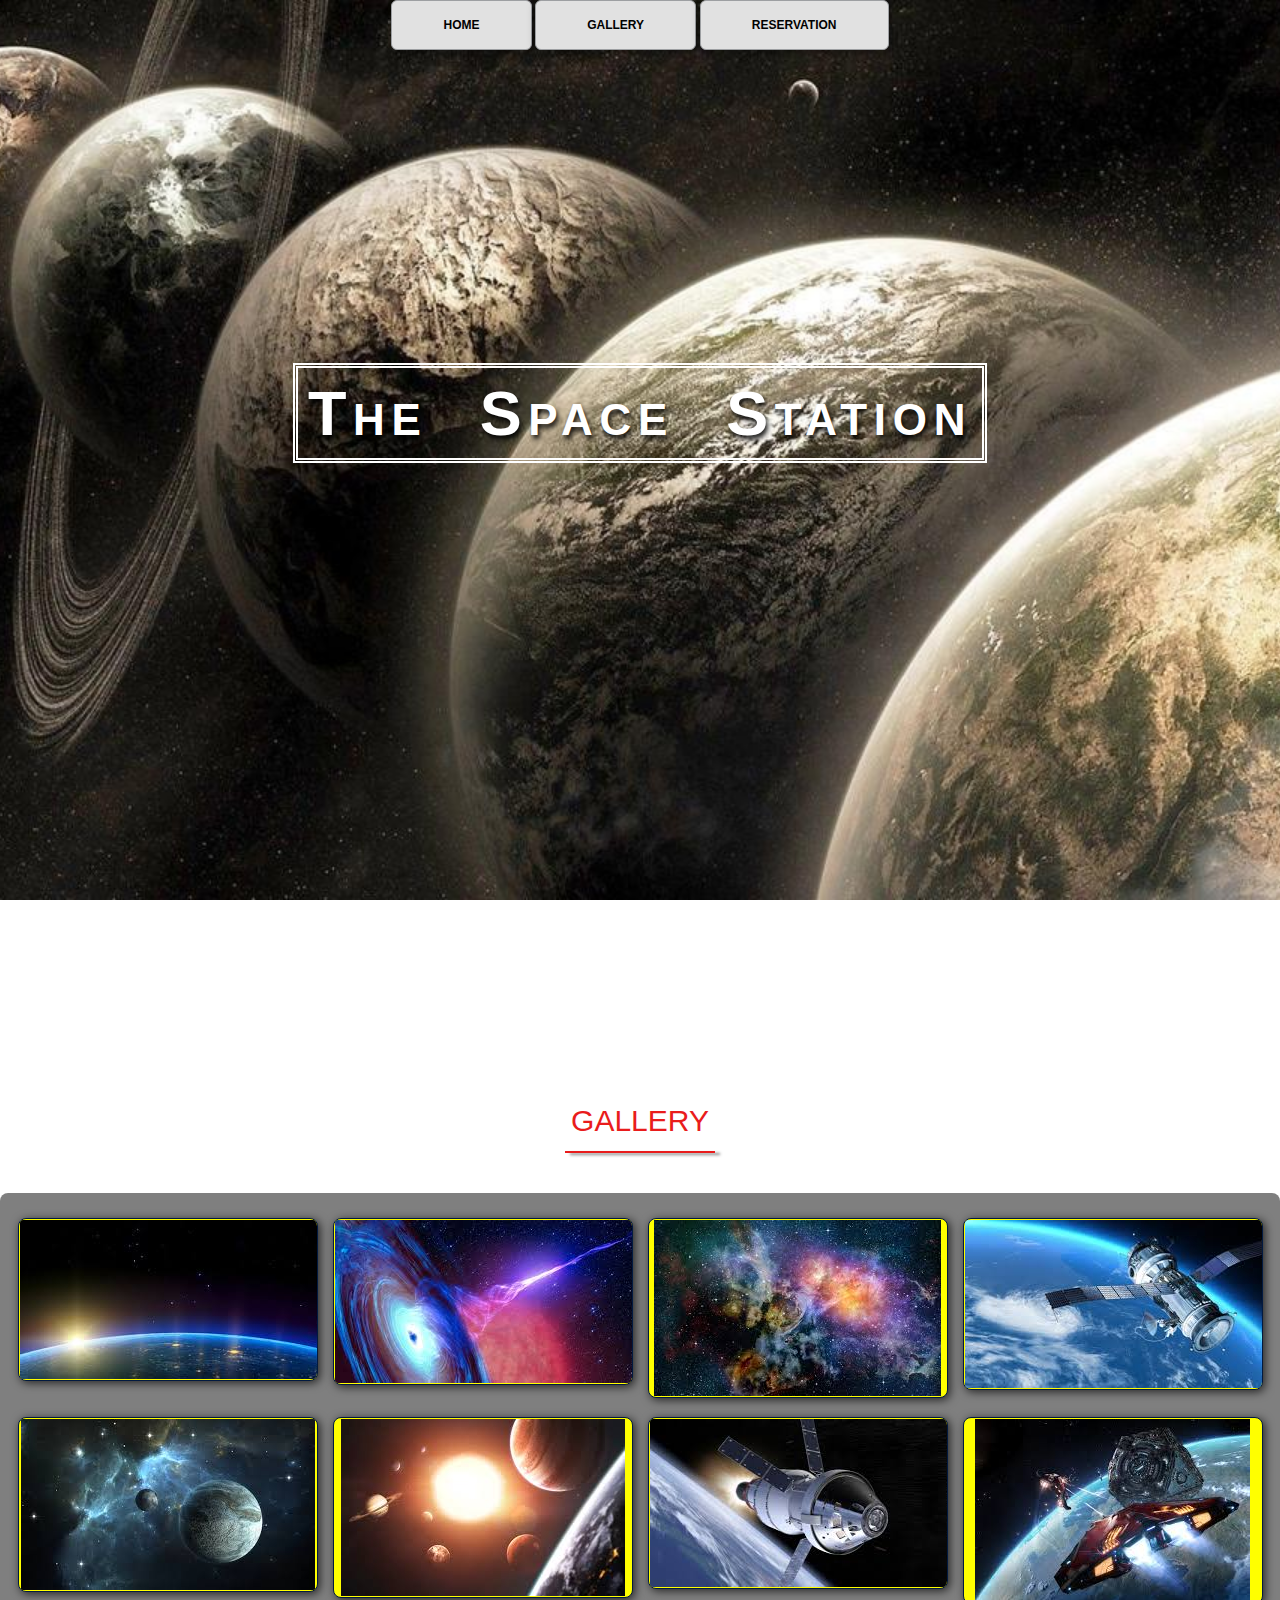
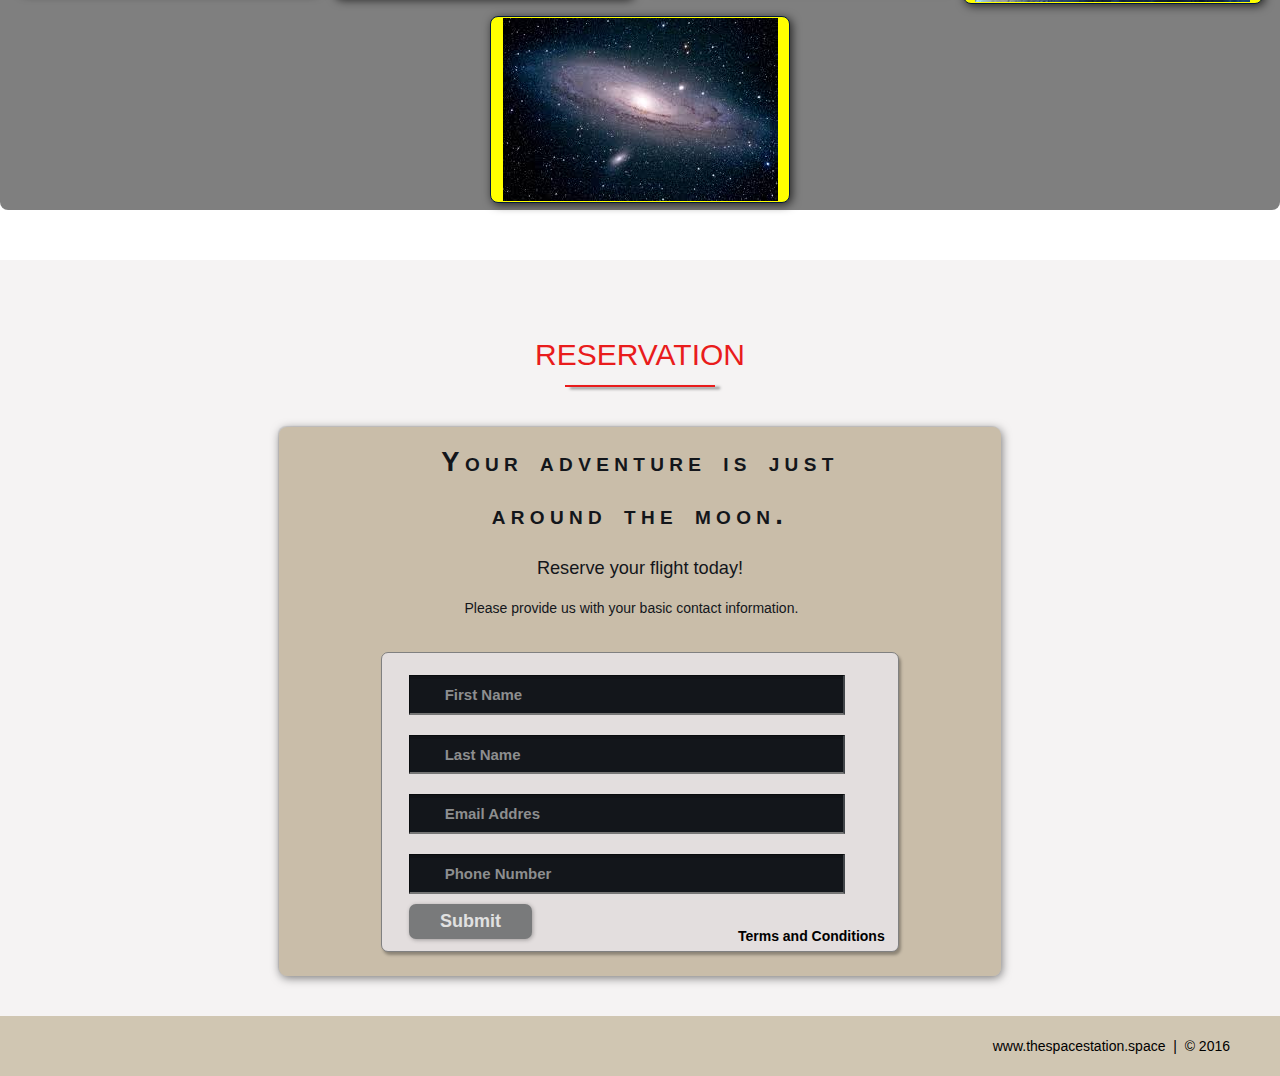
<file: index.html>
<!DOCTYPE html>
<html lang="eng">
	<Head>
		<title>The Space Station | Resort</title>
		<meta charset="utf-8">
		<link rel="stylesheet" href="./css/shared.css">
		<link rel="stylesheet" href="./css/animations.css">
	</head>
	<body>
	<!-- NAV -->
		<div class="wrap"
			<div class="menu-container">
				<ul class="menu">
					<a href="home" id="link"><li>HOME</li></a>
					<a href="gallery" id="link"><li>GALLERY</li></a>
					<a href="contact" id="link"><li>RESERVATION</li></a>
				</ul>
			</div>
		</div>
		<!-- END NAV -->
		
		<!-- HOME -->
		<div id="home">
			<div class="container">
				 <div class="text-center">
					<span class="head-main">The Space Station</span>
				 </div>
			</div>
		</div>
		<!-- END HOME -->
		
		<!-- GALLERY -->
		<section>
			<div id="gallery">
				<h1>Gallery</h1>
				<div class="flex-container">

					<!-- PHOTO CONTAINER 1 -->
					<div class="photo-container">
						<div class="photo">
							<img src="./images/Thumb/thumbnail_1.jpg" alt="">
							<div class="photo-overlay">
								<h3 class="white-head">Click to Enlarge</h3>
								<p>We have several space launches departing daily, book your flight today!</p>
							</div>
						</div>
					</div>
					<!-- END PHOTO CONTAINER 1 -->
					
					<!-- PHOTO CONTAINER 2 -->
					<div class="photo-container">
						<div class="photo">
							<img src="./images/Thumb/thumbnail_2.jpg" alt="">
							<div class="photo-overlay">
								<h3 class="white-head">Click to Enlarge</h3>
								<p>We have several space launches departing daily, book your flight today!</p>
							</div>
						</div>
					</div>
					<!-- END PHOTO CONTAINER 2 -->
					
					<!-- PHOTO CONTAINER 3 -->
					<div class="photo-container">
						<div class="photo">
							<img src="./images/Thumb/thumbnail_3.jpg" alt="">
							<div class="photo-overlay">
								<h3 class="white-head">Click to Enlarge</h3>
								<p>We have several space launches departing daily, book your flight today!</p>
							</div>
						</div>
					</div>
					<!-- END PHOTO CONTAINER 3 -->
					
					<!-- PHOTO CONTAINER 4 -->
					<div class="photo-container">
						<div class="photo">
							<img src="./images/Thumb/thumbnail_4.jpg" alt="">
							<div class="photo-overlay">
								<h3 class="white-head">Click to Enlarge</h3>
								<p>We have several space launches departing daily, book your flight today!</p>
							</div>
						</div>
					</div>
					<!-- END PHOTO CONTAINER 4 -->
					
					<!-- PHOTO CONTAINER 5 -->
					<div class="photo-container">
						<div class="photo">
							<img src="./images/Thumb/thumbnail_5.jpg" alt="">
							<div class="photo-overlay">
								<h3 class="white-head">Click to Enlarge</h3>
								<p>We have several space launches departing daily, book your flight today!</p>
							</div>
						</div>
					</div>
					<!-- END PHOTO CONTAINER 5 -->
					
					<!-- PHOTO CONTAINER 6 -->
					<div class="photo-container">
						<div class="photo">
							<img src="./images/Thumb/thumbnail_6.jpg" alt="">
							<div class="photo-overlay">
								<h3 class="white-head">Click to Enlarge</h3>
								<p>We have several space launches departing daily, book your flight today!</p>
							</div>
						</div>
					</div>
					<!-- END PHOTO CONTAINER 6 -->
					
					<!-- PHOTO CONTAINER 7 -->
					<div class="photo-container">
						<div class="photo">
							<img src="./images/Thumb/thumbnail_7.jpg" alt="">
							<div class="photo-overlay">
								<h3 class="white-head">Click to Enlarge</h3>
								<p>We have several space launches departing daily, book your flight today!</p>
							</div>
						</div>
					</div>
					<!-- END PHOTO CONTAINER 7 -->
					
					<!-- PHOTO CONTAINER 8 -->
					<div class="photo-container">
						<div class="photo">
							<img src="./images/Thumb/thumbnail_8.jpg" alt="">
							<div class="photo-overlay">
								<h3 class="white-head">Click to Enlarge</h3>
								<p>We have several space launches departing daily, book your flight today!</p>
							</div>
						</div>
					</div>
					<!-- END PHOTO CONTAINER 8 -->
					
					<!-- PHOTO CONTAINER 9 -->
					<div class="photo-container">
						<div class="photo">
							<img src="./images/Thumb/thumbnail_9.jpg" alt="">
							<div class="photo-overlay">
								<h3 class="white-head">Click to Enlarge</h3>
								<p>We have several space launches departing daily, book your flight today!</p>
							</div>
						</div>
					</div>
					<!-- END PHOTO CONTAINER 9 -->
				</div>
			</div>
		</section>
		<!-- END GALLERY -->
		
		<!-- RSVP -->
		<section id="contact">
			<div class="container">
				<div class="heading-padding">
					<h1 class="heading padding">Reservation</h1>
					<div class="reservation">
						<h2><span>Your adventure is just around the moon.</span>
							<br />Reserve your flight today!
						</h2>
						<p class="rsvp-text">
							Please provide  us with your basic contact information.
						</p>
						<div class="form-rsvp">
							<form action="" method="post">
								<input class="rsvp" type="text" value="First Name">
								<input class="rsvp" type="text" value="Last Name">
								<input class="rsvp" type="text" value="Email Addres">
								<input class="rsvp" type="text" value="Phone Number">
								<div class="form-spacer">
									<label class="terms">Terms and Conditions</label>
								</div>
								<div class="submit">
									<input type="submit" value="Submit">
								</div>
							</form>
						</div>
					</div>
				</div>
			</div>
		</section>
		<!-- END RSVP -->
		
		<!-- FOOTER -->
		<div id="footer">
			www.thespacestation.space &nbsp;|&nbsp; &copy 2016
		</div>
		<!-- END FOOTER -->
		
	</body>
</html>
</file>
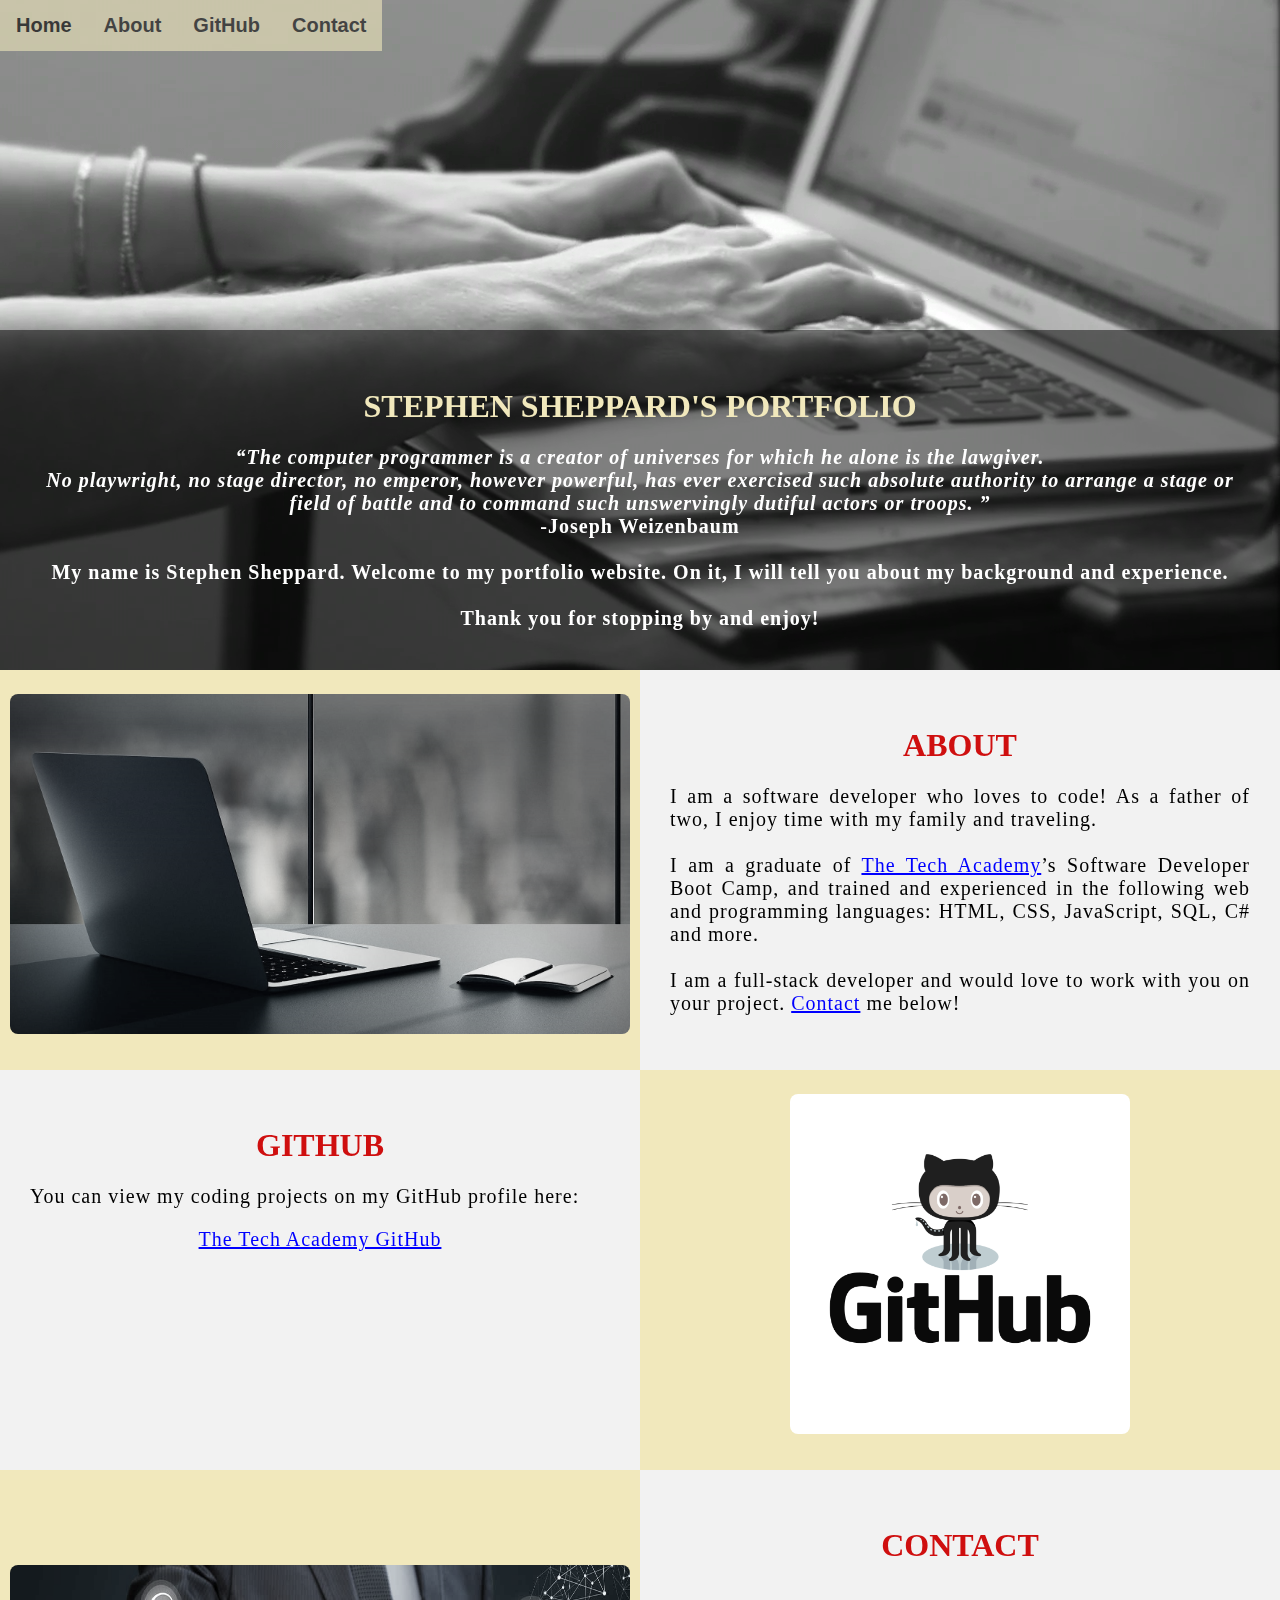
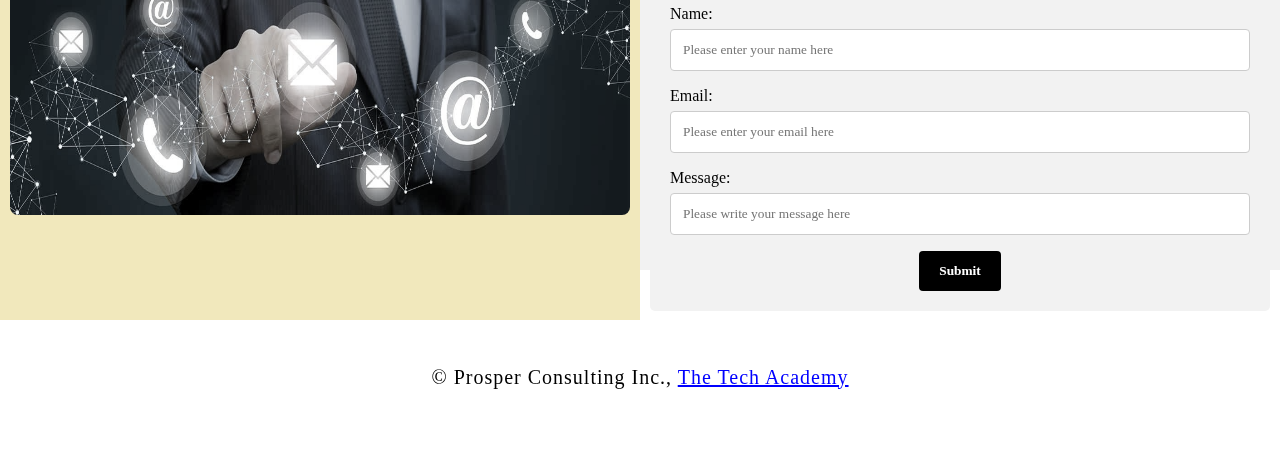
<file: HTML and CSS Portfolio Website/index.html>
<!DOCTYPE html>
<html>

<!-- Head -->
	<head>
		<meta charset="UTF-8">
		<title>Stephen Sheppard</title>
		<link rel="stylesheet" type="text/css" href="Stylesheet/Portfolio.css">
	</head>

<!-- Body -->
<body class="Background"> 

<!-- Navbar -->
	<div class="Navbar">
		<a class="active" href="#Home">Home</a> 
		<a href="#About">About</a>
		<a href="#GitHub">GitHub</a>
		<a href="#Contact">Contact</a>
	</div>

<!-- Home -->
		<br> <!-- Breaks inserted to add space between navbar and first heading -->
		<br>

<!-- Video -->
	<div id="Home">
		<video autoplay muted loop id="Typing_Video"> <!-- Makes the video play automatically, on a loop and with no sound -->
			<source src="Stylesheet/Video/Typing.mp4" type="video/mp4">
			Your browser does not support HTML5 video. <!-- Display message if video fails to run -->
		</video>
	</div>

<!-- Video text --> 
	<div class="Video_Text"> 
		<h1 style="color:#f1e8bc;">Stephen Sheppard's Portfolio</h1>
			<p> 
				<strong>
					<center>
						<q>The computer programmer is a creator of universes for which he alone is the lawgiver.
						<br>No playwright, no stage director, no emperor, however powerful, has ever exercised such absolute authority to arrange a stage or
						<br>field of battle and to command such unswervingly dutiful actors or troops.
						</q>	
						<br>-Joseph Weizenbaum<br>
						<br>
						My name is Stephen Sheppard. Welcome to my portfolio website. On it, I will tell you about my background and experience.<br>
						<br>Thank you for stopping by and enjoy! 
					</center>	
				</strong>
			</p> 
	</div>

<!-- About section -->
	<div class="Row" id="About"> 
		<div class="Column_2"> <!-- Left column -->
			<img src="Stylesheet/Images/Development.jpg" alt="Laptop">
		</div>
  
		<div class="Column_1"> <!-- Right column -->
			<h1>About</h2>
				<p>I am a software developer who loves to code! As a father of two, I enjoy time with my family and traveling. <br><br>I am a graduate of <a href="https://www.learncodinganywhere.com" target="_blank">The Tech Academy</a>’s Software Developer Boot Camp, and trained and experienced in the following web and programming languages: HTML, CSS, JavaScript, SQL, C# and more. <br><br>I am a full-stack developer and would love to work with you on your project. <a href="#Contact">Contact</a> me below!</p>
		</div>
	</div>

<!-- GitHub section -->
	<div class="Row" id="GitHub">
		<div class="Column_1"> <!-- Left column -->
			<h1>GitHub</h1>
				<p>You can view my coding projects on my GitHub profile here:<br>
				<center><a href="https://github.com/the-tech-academy" target="_blank">The Tech Academy GitHub</a></center></p>
		</div>
		
		<div class="Column_2"> <!-- Right column -->
			<a href="https://github.com/the-tech-academy" target="_blank"><img src="Stylesheet/Images/GitHub.png" alt="GitHub"></a>
		</div>
	</div>

<!-- Contact section -->
	<div class="Row" id="Contact"> 
		<div class="Column_3"> <!-- Contact image, left column -->
			<img src="Stylesheet/Images/Contact-us.jpg" alt="Contact_Image" class="Contact_Image">
		</div>
	
		<div class="Column_1"> <!-- Contact form, right "column" -->
			<h1>Contact</h2> 
				<form action="" method="get"> <!-- This specifies where to send the form data and how; it is left blank -->
					<label>Name:</label>
						<input type="text" placeholder="Please enter your name here">
					<label>Email:</label>
						<input type="text" id="Email" name="Email" placeholder="Please enter your email here">
					<label>Message:</label>
						<input type="text" id="Message" name="Message" placeholder="Please write your message here">
						<input type="submit" value="Submit">
				</form>
		</div>
	</div>
	
<!-- Footer section -->
	<footer>
		<p>
			<center>&copy Prosper Consulting Inc.,  <a href="https://learncodinganywhere.com/">The Tech Academy</a></center><br>
		</p>
	</footer>

		</body>

</html>
</file>
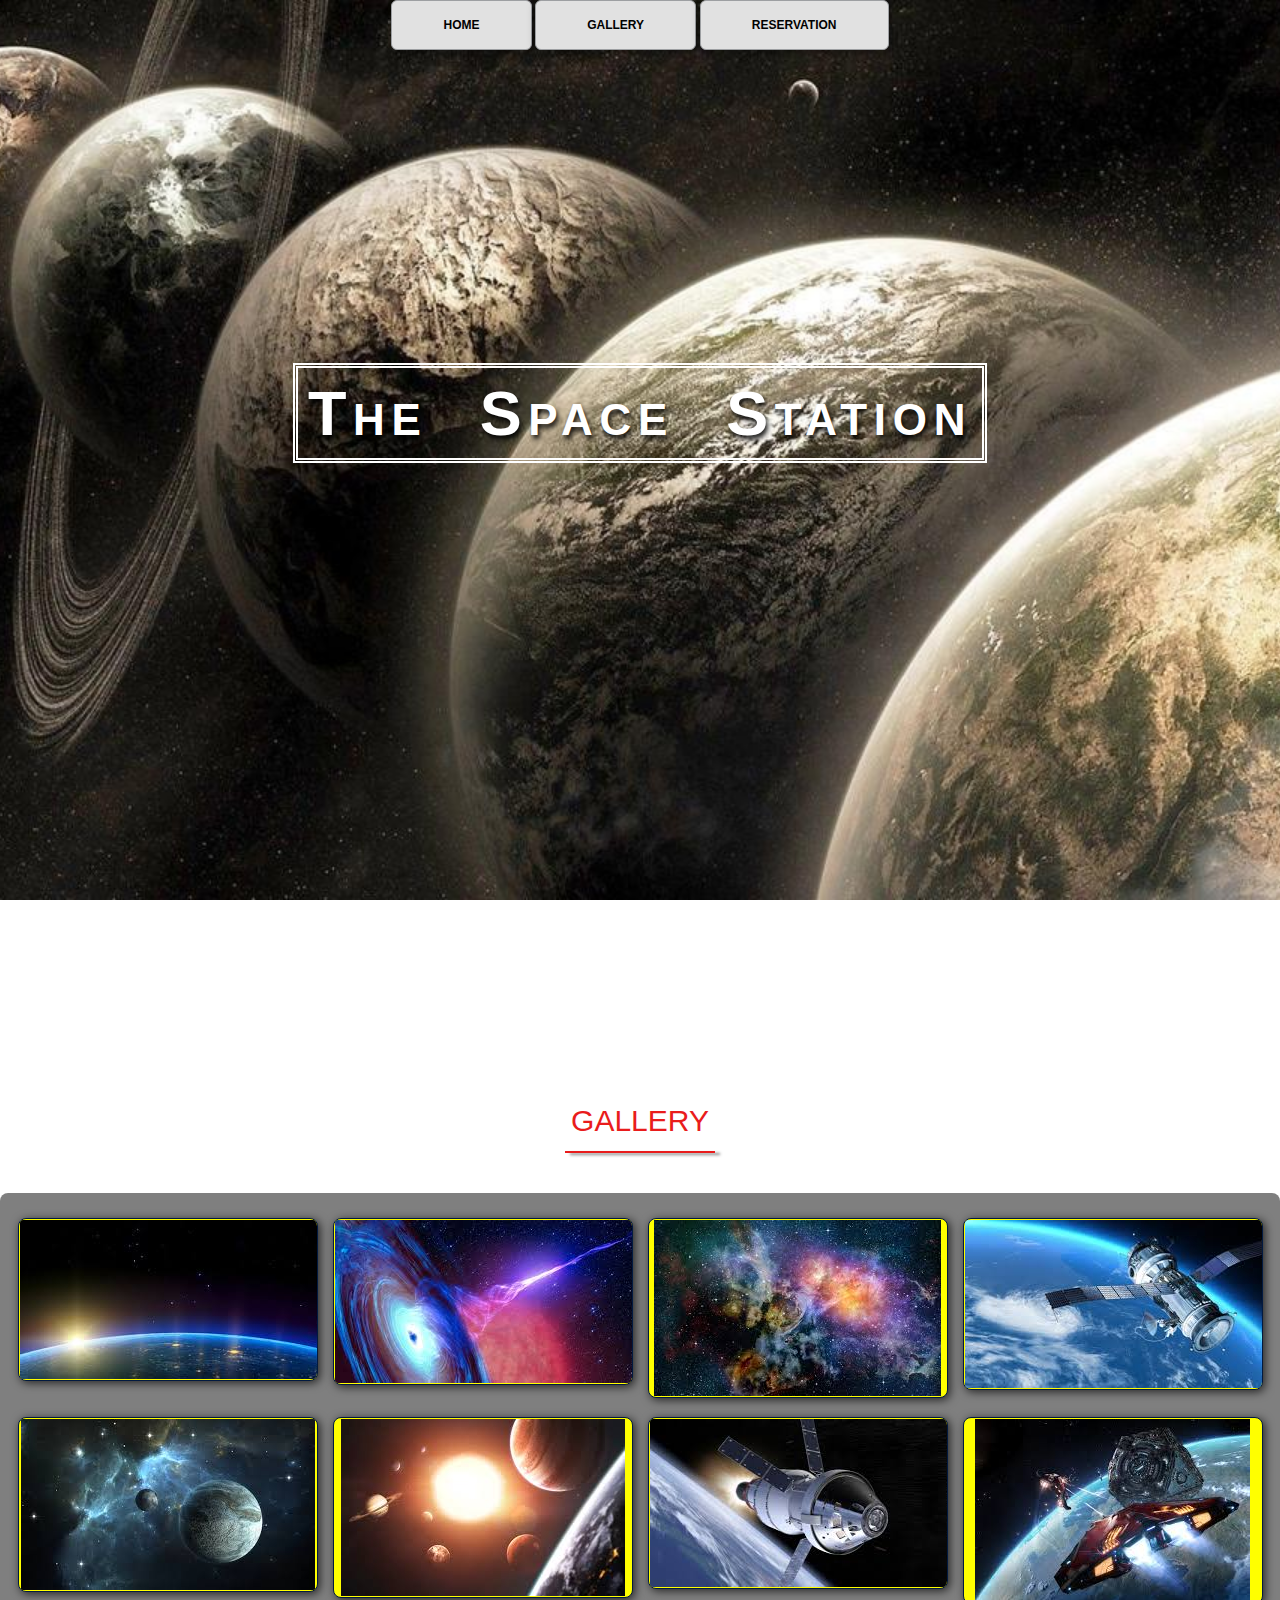
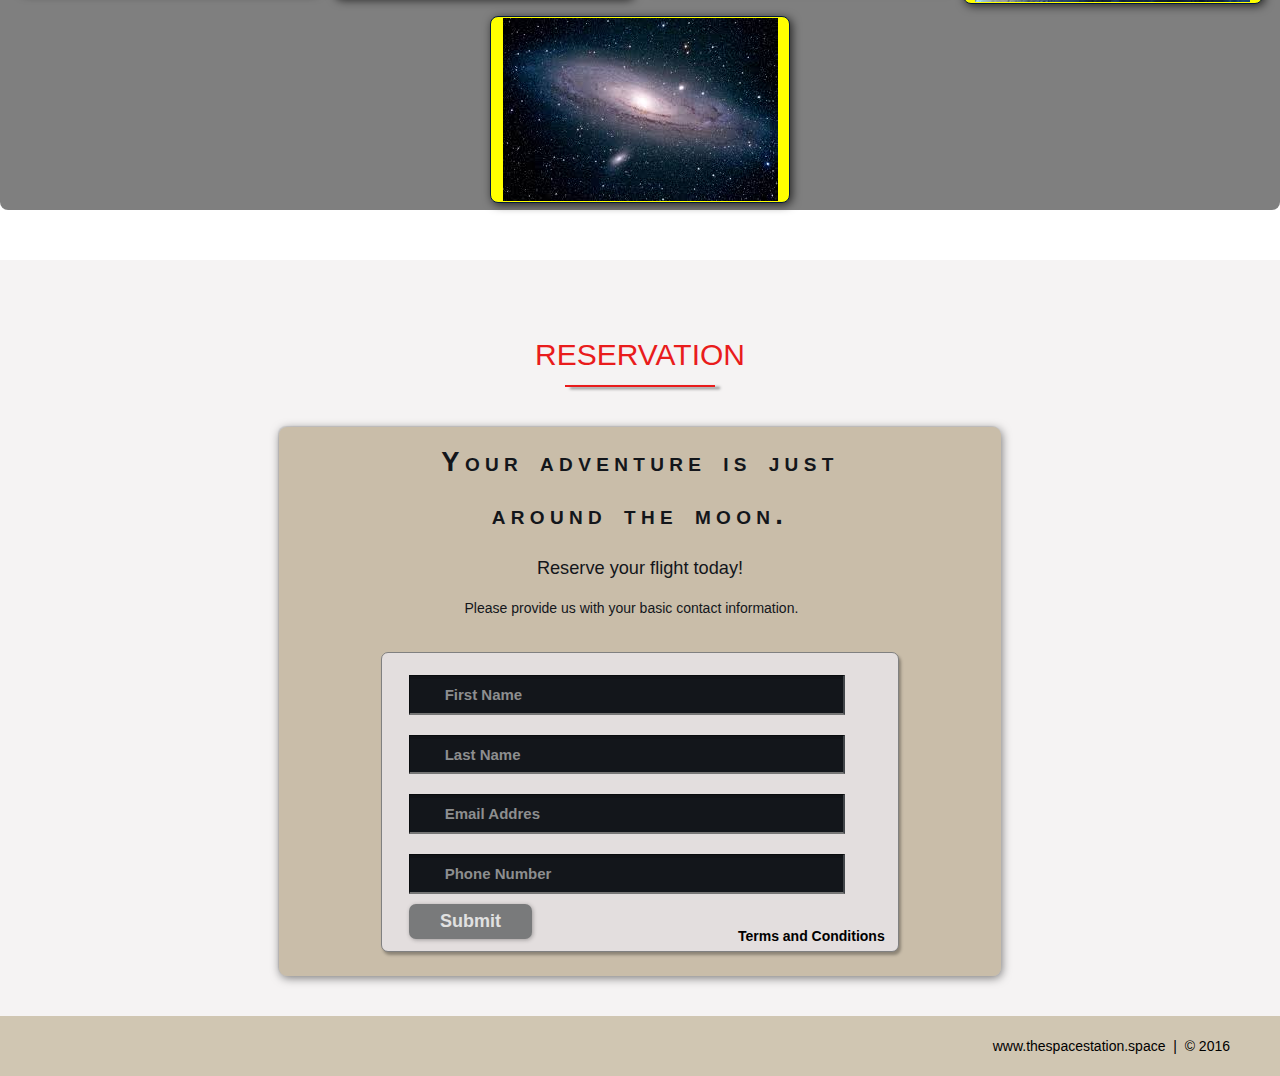
<file: Project/index.html>
<!DOCTYPE html>
<html lang="eng">
	<Head>
		<title>The Space Station | Resort</title>
		<meta charset="utf-8">
		<link rel="stylesheet" href="./css/shared.css">
		<link rel="stylesheet" href="./css/animations.css">
	</head>
	<body>
	<!-- NAV -->
		<div class="wrap"
			<div class="menu-container">
				<ul class="menu">
					<a href="home" id="link"><li>HOME</li></a>
					<a href="gallery" id="link"><li>GALLERY</li></a>
					<a href="contact" id="link"><li>RESERVATION</li></a>
				</ul>
			</div>
		</div>
		<!-- END NAV -->
		
		<!-- HOME -->
		<div id="home">
			<div class="container">
				 <div class="text-center">
					<span class="head-main">The Space Station</span>
				 </div>
			</div>
		</div>
		<!-- END HOME -->
		
		<!-- GALLERY -->
		<section>
			<div id="gallery">
				<h1>Gallery</h1>
				<div class="flex-container">

					<!-- PHOTO CONTAINER 1 -->
					<div class="photo-container">
						<div class="photo">
							<img src="./images/Thumb/thumbnail_1.jpg" alt="">
							<div class="photo-overlay">
								<h3 class="white-head">Click to Enlarge</h3>
								<p>We have several space launches departing daily, book your flight today!</p>
							</div>
						</div>
					</div>
					<!-- END PHOTO CONTAINER 1 -->
					
					<!-- PHOTO CONTAINER 2 -->
					<div class="photo-container">
						<div class="photo">
							<img src="./images/Thumb/thumbnail_2.jpg" alt="">
							<div class="photo-overlay">
								<h3 class="white-head">Click to Enlarge</h3>
								<p>We have several space launches departing daily, book your flight today!</p>
							</div>
						</div>
					</div>
					<!-- END PHOTO CONTAINER 2 -->
					
					<!-- PHOTO CONTAINER 3 -->
					<div class="photo-container">
						<div class="photo">
							<img src="./images/Thumb/thumbnail_3.jpg" alt="">
							<div class="photo-overlay">
								<h3 class="white-head">Click to Enlarge</h3>
								<p>We have several space launches departing daily, book your flight today!</p>
							</div>
						</div>
					</div>
					<!-- END PHOTO CONTAINER 3 -->
					
					<!-- PHOTO CONTAINER 4 -->
					<div class="photo-container">
						<div class="photo">
							<img src="./images/Thumb/thumbnail_4.jpg" alt="">
							<div class="photo-overlay">
								<h3 class="white-head">Click to Enlarge</h3>
								<p>We have several space launches departing daily, book your flight today!</p>
							</div>
						</div>
					</div>
					<!-- END PHOTO CONTAINER 4 -->
					
					<!-- PHOTO CONTAINER 5 -->
					<div class="photo-container">
						<div class="photo">
							<img src="./images/Thumb/thumbnail_5.jpg" alt="">
							<div class="photo-overlay">
								<h3 class="white-head">Click to Enlarge</h3>
								<p>We have several space launches departing daily, book your flight today!</p>
							</div>
						</div>
					</div>
					<!-- END PHOTO CONTAINER 5 -->
					
					<!-- PHOTO CONTAINER 6 -->
					<div class="photo-container">
						<div class="photo">
							<img src="./images/Thumb/thumbnail_6.jpg" alt="">
							<div class="photo-overlay">
								<h3 class="white-head">Click to Enlarge</h3>
								<p>We have several space launches departing daily, book your flight today!</p>
							</div>
						</div>
					</div>
					<!-- END PHOTO CONTAINER 6 -->
					
					<!-- PHOTO CONTAINER 7 -->
					<div class="photo-container">
						<div class="photo">
							<img src="./images/Thumb/thumbnail_7.jpg" alt="">
							<div class="photo-overlay">
								<h3 class="white-head">Click to Enlarge</h3>
								<p>We have several space launches departing daily, book your flight today!</p>
							</div>
						</div>
					</div>
					<!-- END PHOTO CONTAINER 7 -->
					
					<!-- PHOTO CONTAINER 8 -->
					<div class="photo-container">
						<div class="photo">
							<img src="./images/Thumb/thumbnail_8.jpg" alt="">
							<div class="photo-overlay">
								<h3 class="white-head">Click to Enlarge</h3>
								<p>We have several space launches departing daily, book your flight today!</p>
							</div>
						</div>
					</div>
					<!-- END PHOTO CONTAINER 8 -->
					
					<!-- PHOTO CONTAINER 9 -->
					<div class="photo-container">
						<div class="photo">
							<img src="./images/Thumb/thumbnail_9.jpg" alt="">
							<div class="photo-overlay">
								<h3 class="white-head">Click to Enlarge</h3>
								<p>We have several space launches departing daily, book your flight today!</p>
							</div>
						</div>
					</div>
					<!-- END PHOTO CONTAINER 9 -->
				</div>
			</div>
		</section>
		<!-- END GALLERY -->
		
		<!-- RSVP -->
		<section id="contact">
			<div class="container">
				<div class="heading-padding">
					<h1 class="heading padding">Reservation</h1>
					<div class="reservation">
						<h2><span>Your adventure is just around the moon.</span>
							<br />Reserve your flight today!
						</h2>
						<p class="rsvp-text">
							Please provide  us with your basic contact information.
						</p>
						<div class="form-rsvp">
							<form action="" method="post">
								<input class="rsvp" type="text" value="First Name">
								<input class="rsvp" type="text" value="Last Name">
								<input class="rsvp" type="text" value="Email Addres">
								<input class="rsvp" type="text" value="Phone Number">
								<div class="form-spacer">
									<label class="terms">Terms and Conditions</label>
								</div>
								<div class="submit">
									<input type="submit" value="Submit">
								</div>
							</form>
						</div>
					</div>
				</div>
			</div>
		</section>
		<!-- END RSVP -->
		
		<!-- FOOTER -->
		<div id="footer">
			www.thespacestation.space &nbsp;|&nbsp; &copy 2016
		</div>
		<!-- END FOOTER -->
		
	</body>
</html>
</file>
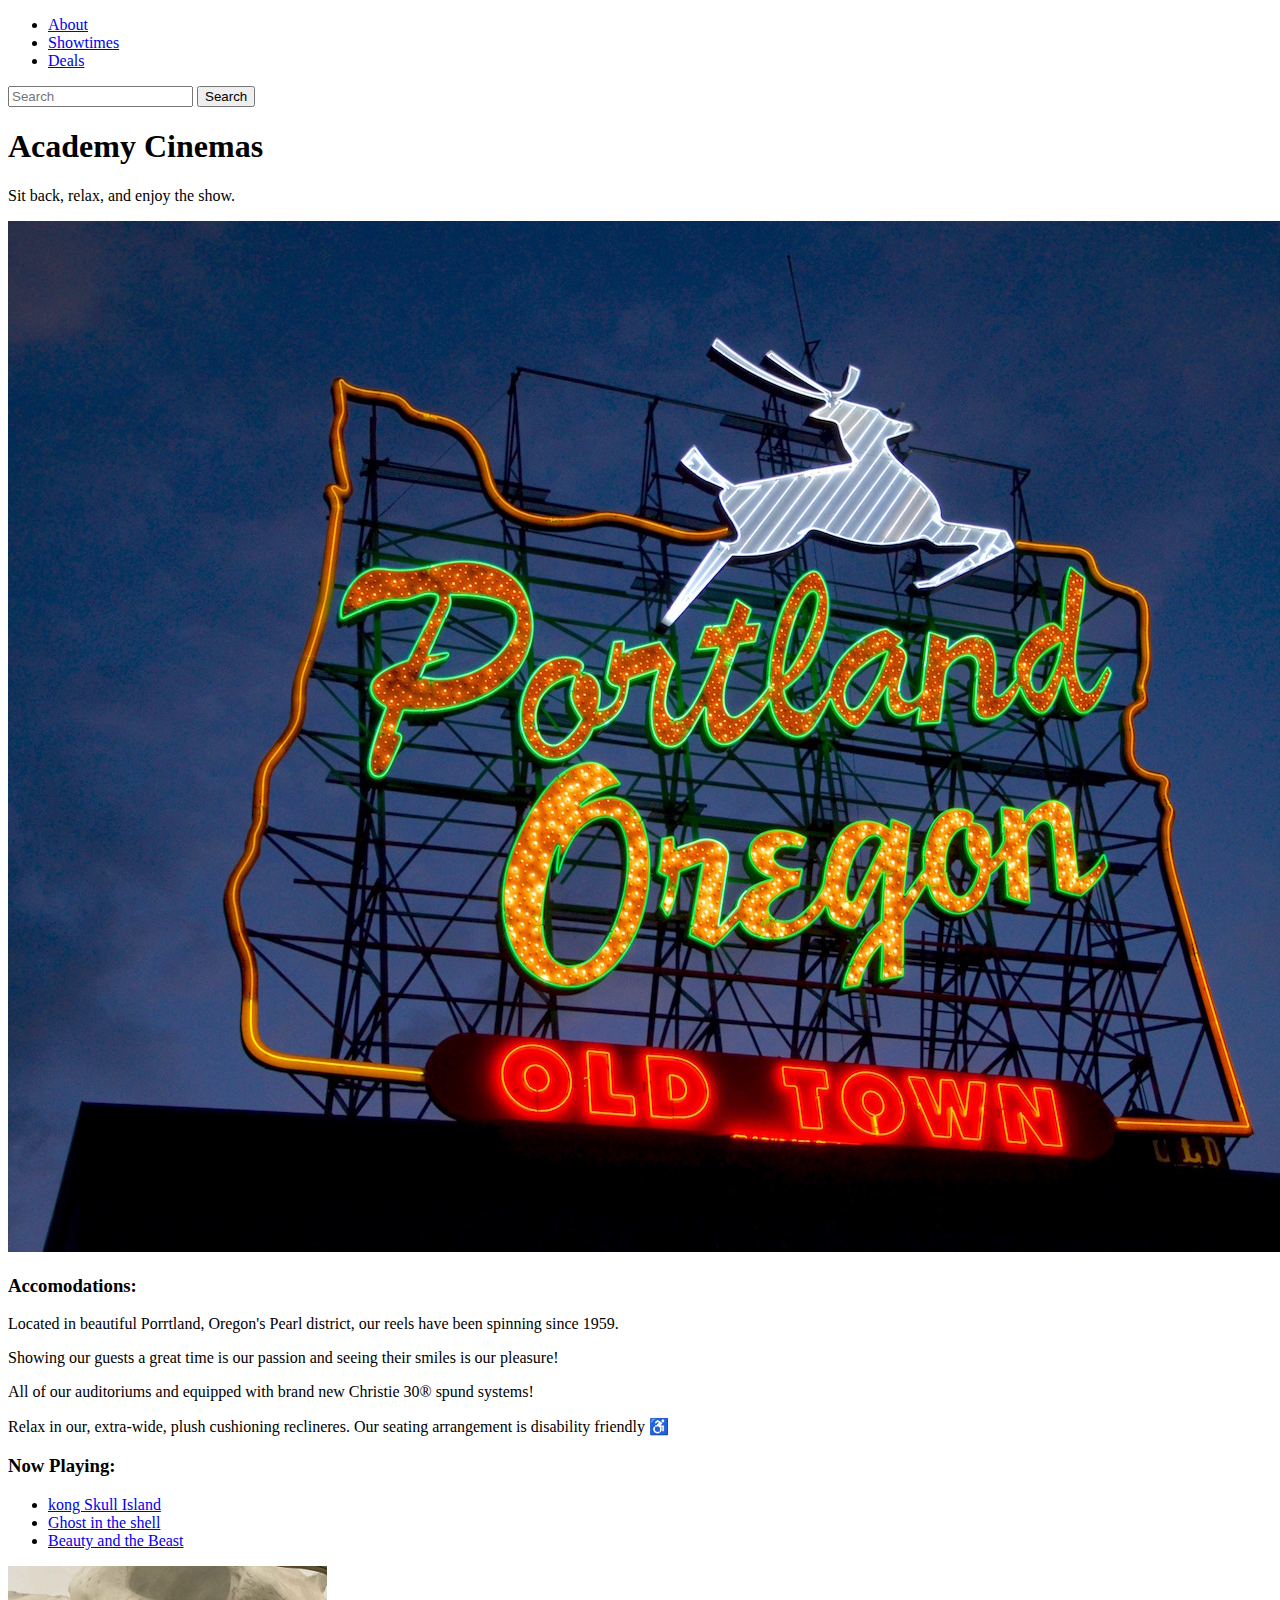
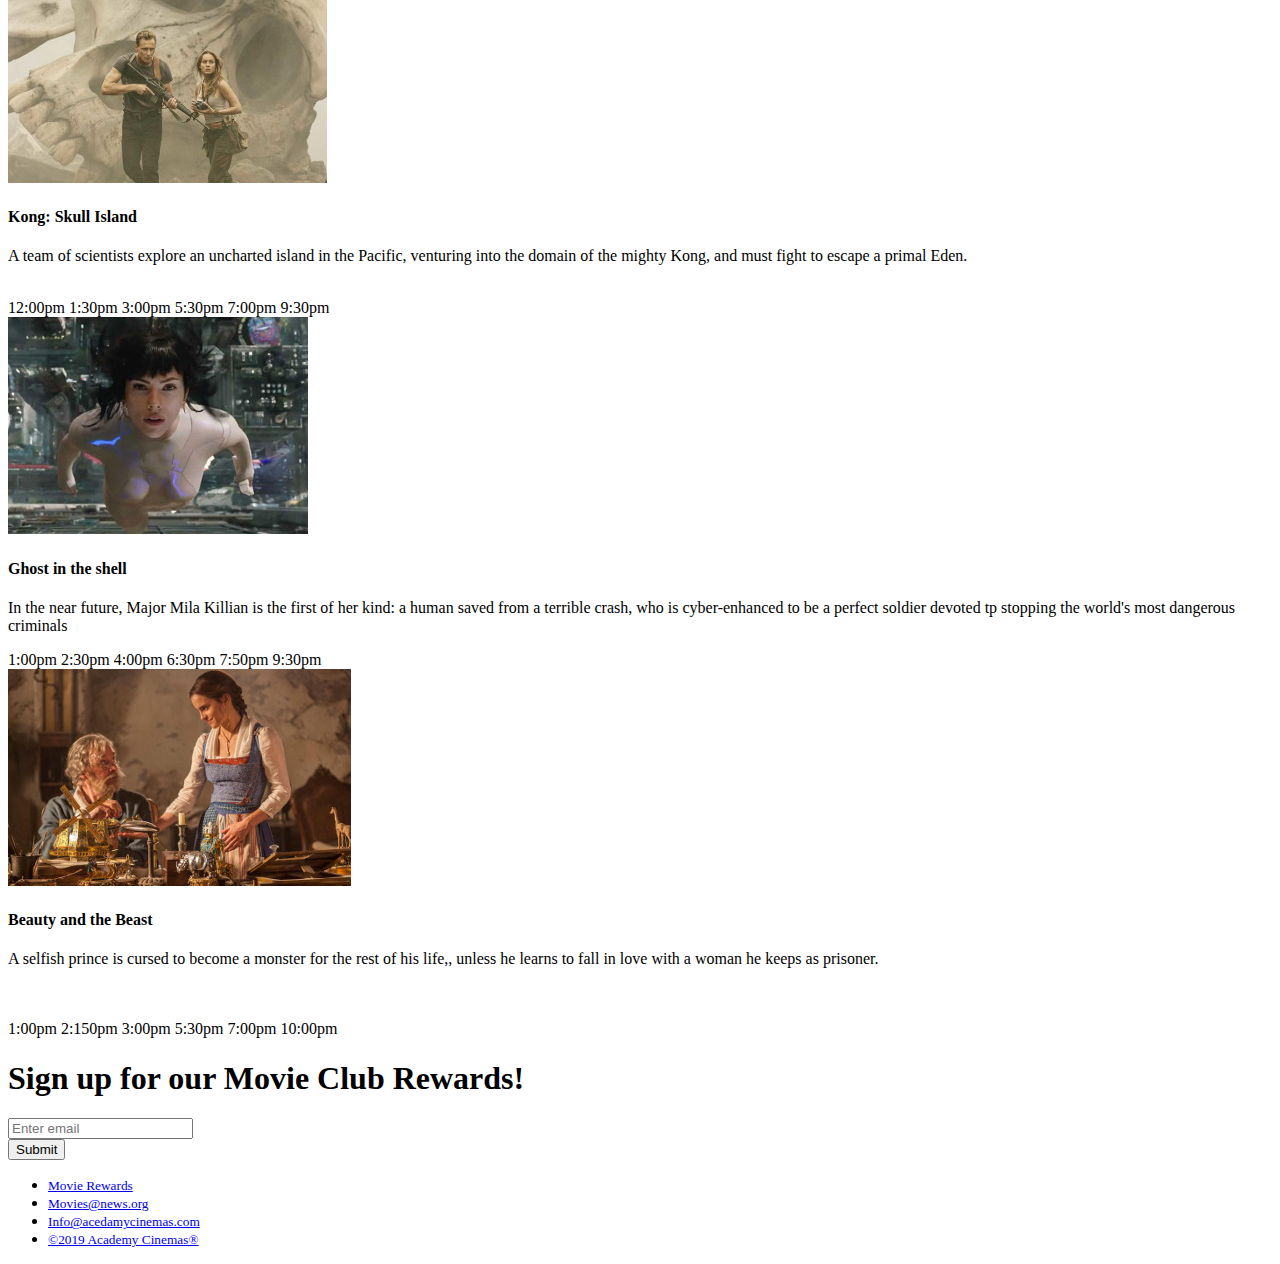
<file: Bootstrap4_Project/academy_cinemas.html>
<!doctype html>
<html lang="en">
  <head>
    <!-- Required meta tags -->
    <meta charset="utf-8">
    <meta name="viewport" content="width=device-width, initial-scale=1, shrink-to-fit=no">

    <!-- Bootstrap CSS -->
    <link rel="stylesheet" href="https://cdn.jsdelivr.net/npm/bootstrap@4.5.3/dist/css/bootstrap.min.css" integrity="sha384-TX8t27EcRE3e/ihU7zmQxVncDAy5uIKz4rEkgIXeMed4M0jlfIDPvg6uqKI2xXr2" crossorigin="anonymous">

    <title>Academy Cinemas</title>
  </head>
  <body>
    
    <div class="container">

      <nav class="navbar navbar-expand-lg navbar-light bg-info">
             
        <div class="collapse navbar-collapse" id="navbarTogglerDemo02">
          <ul class="navbar-nav mr-auto mt-2 mt-lg-0">
            <li class="nav-item active">
              <a class="nav-link text-light" href="#about">About </a>
            </li>
            <li class="nav-item active">
              <a class="nav-link text-light" href="#Show-container">Showtimes</a>
            </li>
            <li class="nav-item active">
              <a class="nav-link text-light" href="#rewards">Deals</a>
            </li>
          </ul>
          <form class="form-inline my-2 my-lg-0">
            <input class="form-control mr-sm-2" type="search" placeholder="Search">
            <button class="btn btn-primary my-2 my-sm-0 text-light" type="submit">Search</button>
          </form>
        </div>
      </nav>

      <div class="jumbotron jumbotron-fluid bg-info text-center">
        <div class="container">
          <h1 class="display-4 text-light">Academy Cinemas</h1>
          <p class="lead text-light">Sit back, relax, and enjoy the show.</p>
        </div>
      </div>

      <div class="container">
        <div class="row">
          <div class="col-sm">
            
            <img class="img-fluid" src="./Img/pdx.jpg" alt=""/>



          </div>
          <div class="col-sm">
            
            <h3 id="about">Accomodations:</h3>
            <p>Located in beautiful Porrtland, Oregon's Pearl district, our reels have been spinning since 1959.</p>
            <p>Showing our guests a great time is our passion  and seeing their smiles is our pleasure!</p>
            <p>All of our auditoriums and equipped with brand new Christie 30&reg; spund systems!</p>
            <p>Relax in our, extra-wide, plush cushioning reclineres. Our seating arrangement is disability friendly &#9855;</p>

          </div>
          <div class="col-sm">

            <h3>Now Playing:</h3>
            <ul class="list-group">
              <li class="list-group-item">
                <a class="nav-link" href="a">kong Skull Island</a>
              </li>
              <li class="list-group-item">
                <a class="nav-link" href="a">Ghost in the shell</a>
              </li>
              <li class="list-group-item">
                <a class="nav-link" href="a">Beauty and the Beast</a>
              </li>
            </ul>
          </div>
        </div>
      </div>

      <!-- Showtimes -->

      <div id="Show-container">
        <div class="row">
          <div class="col-sm">
            <div class="card" >
              <img class="card-img-top" src="./Img/kongskullisland.jpg" alt="kongskullisland">
              <div class="card-body">
                <h4 class="card-title">Kong: Skull Island</h4>
                <p class="card-text">A team of scientists explore an uncharted island in the Pacific, 
                  venturing into the domain of the mighty Kong, and must fight to escape a primal Eden.</p><br>
                  <span class="badge badge-pill badge-info">12:00pm</span>
                  <span class="badge badge-pill badge-info">1:30pm</span>
                  <span class="badge badge-pill badge-info">3:00pm</span>
                  <span class="badge badge-pill badge-info">5:30pm</span>
                  <span class="badge badge-pill badge-info">7:00pm</span> 
                  <span class="badge badge-pill badge-info">9:30pm</span>
              </div>
            </div>
          </div>

          <div class="col-sm">
            <div class="card">
              <img class="card-img-top" src="./Img/ghostintheshell.jpg" alt="ghostintheshell">
              <div class="card-body">
                <h4 class="card-title">Ghost in the shell</h4>
                <p class="card-text">In the near future, Major Mila Killian is the first of her kind: a human saved from a terrible crash, 
                  who is cyber-enhanced to be a perfect soldier devoted tp stopping the world's most dangerous criminals</p>
                  <span class="badge badge-pill badge-info">1:00pm</span>
                  <span class="badge badge-pill badge-info">2:30pm</span>
                  <span class="badge badge-pill badge-info">4:00pm</span>
                  <span class="badge badge-pill badge-info">6:30pm</span>
                  <span class="badge badge-pill badge-info">7:50pm</span> 
                  <span class="badge badge-pill badge-info">9:30pm</span>
              </div>
            </div>
          </div>

          <div class="col-sm">
            <div class="card">
              <img class="card-img-top" src="./Img/beautyandthebeast.jpg" alt="beautyandthebeast">
              <div class="card-body">
                <h4 class="card-title">Beauty and the Beast</h4>
                <p class="card-text">A selfish prince is cursed to become a monster for the rest of his life,, unless he learns to fall in love with a woman he keeps as prisoner.</p><br><br>
                <span class="badge badge-pill badge-info">1:00pm</span>
                  <span class="badge badge-pill badge-info">2:150pm</span>
                  <span class="badge badge-pill badge-info">3:00pm</span>
                  <span class="badge badge-pill badge-info">5:30pm</span>
                  <span class="badge badge-pill badge-info">7:00pm</span> 
                  <span class="badge badge-pill badge-info">10:00pm</span>
              </div>
            </div>
          </div>
        </div>
      </div>
      
      <!-- /Showtimes -->

      <div class="text-center">
            <form id="rewards"> 
                <h1 class="text-primary my-5">Sign up for our Movie Club Rewards!</h1>
                <div class="form-group">
                    <input type="email" class="form-control" id="exampleInputEmail1" aria-describedby="emailHelp" placeholder="Enter email">
                </div>
                <button type="submit" class="btn btn-primary">Submit</button>
            </form>
      </div>

      <div class="container my-5">
            <ul class="nav nav-inline">
                <li class="nav-item">
                <small><a class="nav-link active" href="#">Movie Rewards</a></small>
                </li>
                <li class="nav-item">
                  <small><a class="nav-link active" href="#">Movies@news.org</a></small>
                </li>
                <li class="nav-item">
                  <small><a class="nav-link active" href="#">Info@acedamycinemas.com</a></small>
                </li>
                <li class="nav-item">
                  <small><a class="nav-link active" href="#">&copy;2019 Academy Cinemas&reg;</a></small>
                </li>
            </ul>
      </div>


    </div>



    <!-- Optional JavaScript; choose one of the two! -->

    <!-- Option 1: jQuery and Bootstrap Bundle (includes Popper) -->
    <script src="https://code.jquery.com/jquery-3.5.1.slim.min.js" integrity="sha384-DfXdz2htPH0lsSSs5nCTpuj/zy4C+OGpamoFVy38MVBnE+IbbVYUew+OrCXaRkfj" crossorigin="anonymous"></script>
    <script src="https://cdn.jsdelivr.net/npm/bootstrap@4.5.3/dist/js/bootstrap.bundle.min.js" integrity="sha384-ho+j7jyWK8fNQe+A12Hb8AhRq26LrZ/JpcUGGOn+Y7RsweNrtN/tE3MoK7ZeZDyx" crossorigin="anonymous"></script>

    <!-- Option 2: jQuery, Popper.js, and Bootstrap JS
    <script src="https://code.jquery.com/jquery-3.5.1.slim.min.js" integrity="sha384-DfXdz2htPH0lsSSs5nCTpuj/zy4C+OGpamoFVy38MVBnE+IbbVYUew+OrCXaRkfj" crossorigin="anonymous"></script>
    <script src="https://cdn.jsdelivr.net/npm/popper.js@1.16.1/dist/umd/popper.min.js" integrity="sha384-9/reFTGAW83EW2RDu2S0VKaIzap3H66lZH81PoYlFhbGU+6BZp6G7niu735Sk7lN" crossorigin="anonymous"></script>
    <script src="https://cdn.jsdelivr.net/npm/bootstrap@4.5.3/dist/js/bootstrap.min.js" integrity="sha384-w1Q4orYjBQndcko6MimVbzY0tgp4pWB4lZ7lr30WKz0vr/aWKhXdBNmNb5D92v7s" crossorigin="anonymous"></script>
    -->
  </body>
</html>
</file>
<file: css/shared.css>
/*==============================================
    Authour: Stephen Sheppard

================================================
    GENERIC STYLES
================================================*/
html {
    font-family: sans-seerif;
    font-size: 62.5%;
    -webkit-tap-highlight-color: rgba(0,0,0,0);
    -webkit-text-size-adjust: 100%;
    -ms-text-size-adjust: 100%;
}

body {
    font-size: 14px;
    margin: 0;
    font-family: "Helvetiva Neue" , Helvetica, Arial, sans-serif;
    line-height: 1.42857143;
    color: #333;
    background-color: #fff;
}

footer,
nav {
    display: block;
}

h1,h2, h3, h4, h5, h6 {
    font-family: 'Open Sans' , sans-serif;
}

h1 {
    line-height: 50px;
    font-weight: 500;
    font-size: 30px;
    text-transform: uppercase;
    text-align: center;
    color: #E91C1C;
    text-shadow: 2px 2px 3px rgba(0,0,0,0).5;
}

h1::after { /* This is the underline*/
    display: block;
    content: "";
    height: 2px;
    width: 150px;
    background: #E91C1C;
    margin: 5px auto 40px;
    box-shadow: 5px 2px 3px rgba(0,0,0,0.5);
}

h2 {
    line-height: 50px;
    color: #E91C1C;
}

h3 {
    line-height: 30px;
    padding-bottom: 20px;
}

h4 {
    padding-top: 25px;
    line-height: 40px;
    padding-bottom: 0px;
    font-size: 22px;
    font-weight: 900;
}

p {
    font-weight: 300;
    line-height: 30px;
    padding-bottom: 15px;
}

.text-center {
    text-align: center;
}

.heading-padding {
    padding-bottom: 40px;
}

section {
    padding-top: 50px;
    margin-top: 50px;
}

.navbar {
    height: 105px;
    max-height: 340px;
    display: block;
}

.container {
    padding-right: 15px;
    padding-left: 15px;
    margin-right: auto;
    margin-left: auto;
}

.container-fluid (
    padding-right: 15px;
    padding-left: 15px;
    margin-right: auto;
    margin-left: auto;
)

.row {
    margin-right: -15px;
    margin-left: -15px;
}

.clearfix:after,
.container:after,
.navbar:after {
    clear: both;
    display: table;
    content: " ";
}

.wrap {
    height: 100%;
    width: 100%;
    position: absolute;
    /*  This ensures that the images cannot
        render outside of their container
        without forcing any scrollbars*/
    overflow: hidden;
    top: 0;
    left: 0;
    text-align: center;
}

.menu-container {
    max-height: 340px;
    margin: 0% auto;
    content: " ";
    /*  top: 0;
    left: 0;*/
    /* postion: absolute;*/ /* to the top edge of the screen*/
    width: 100%;
    position: fixed;
    z-index: 100;
    /*background-color: rgba(255, 255, 255, 0.5);*/
}

/*=============================
    HOME SECTION STYLES
===============================*/
#home {
    background: url(../images/planets.jpg) no-repeat 50% 50%;
    background-attachment: fixed;
    -webkit-background-size: cover;
    -moz-background-size: cover;
    -o-backgroound-size: cover;
    background-size: cover;
    width: 100%;
    display: block;
    height: auto;
    padding-top: 350px; /* This is spacer before the Main title Logo */
    padding-bottom: 500px; /* This is spacer after the Main title Logo */
    color: #fff;
}

.head-main {
    text-shadow: 2px 4px 5px rgba(0,0,0,0.9);
    font-variant: small-caps;
    color: #fff;
    letter-spacing: 5pt;
    word-spacing: 21pt;
    font-size: 4.5em;
    text-align: left;
    font-family: impact,sans-serif;
    line-height: 2;
    font-weight: 900;
    border: 5px double #fff;
    padding: 10px;
}

.head-sub-main {
    font-size: 23px;
    font-weight: 500;
    padding: 50px 20px 10px 20px;
    text-transform: uppercase;
}

.head-last {
    font-size: 18px;
    font-weight: 900;
    padding: 5px 20px 20px 20px;
    border: 1px dotted #fff;
    padding: 5px;
}

/*================================
    Contact STYLES
==================================*/
.flex-container {
    display: -webkit-flex;
    display: flex;
    flex-wrap: wrap;
    padding: 10px;
    border-radius: 8px;
    margin: 0px auto;
    background-color: rgba(0,0,0,0.5);
}

#contact{
    background-color: #f5f3f3;
}

.reservation {
    width: 60%;
    padding: 10px;
    border-radius: 8px;
    margin: 0px auto;
    background-color: rgba(100, 65, 0, .3);
    box-shadow: -1px -1px 1px 0 rgba(0,0,0,0.1), 1px 2px 10px 0 rgba(0,0,0,0.5);
}

.reservation h2 {
    width: 70%;
    text-align: center;
    margin: 0 auto;
    color: #13161B;
    font-weight: 500;
    font-size: 1.3em;
    letter-spacing: opt;
    word-spacing: 0pt;
}
.reservation h2 span {
    width: 70%;
    text-align: center;
    margin: 0 auto;
    color: #13161B;
    font-weight: 900;
    font-size: 1.5em;
    font-variant: small-caps;
    letter-spacing: 4pt;
    word-spacing: 3pt;
}

.reservation p {
    color: #13161B;
    width: 50%;
    margin: 0 auto;
}

.reservation form {
    font-size: 15px;
    outline: none;
    font-weight: 600;
    color: #8D8E8F;
    padding: 12px 12px;
    width: 70%;
    border: 1px solid #808080;
    margin: 2% auto;
    border-radius: 7px;
    background: rgba(227, 222,222);
    box-shadow: 2px 3px 3px 0px rgba(0, 0, 0, 0.3);
    font-family: 'Raleway', sans-serif;
}

.reservation input[type="text"] {
    font-size: 15px;
    outline: none;
    font-weight: 600;
    color: #8D8E8F;
    padding: 2% 1% 2% 7%;
    width: 80%;
    border-top: 1px solid #090B0D;
    border-right: 2px solid #424549;
    border-left: 1px solid #090B0D;
    margin: 10px 1em;
    background: #13161B;
    box-shadow: inset 0px 3px 0px 0px rgba(5, 5, 5, 0.15);
    font-family: 'Raleway', sans-serif;
}

.reservation input[type="text"]:hover {
    box-shadow: 0 0 18px rgba(100,65,0,.8);
}

.form-spacer {
    padding: 30px 39px:
}

.terms {
    margin: 30px 1px 0 0;
    padding-left: 52px;
    font-size: 14px;
    line-height: 5px;
    color: #000;
    cursor: pointer;
    font-family: 'Raleway', sans-serif;
    font-weight: 600;
    position: relative;
    display: inline;
    float: right;
}

.terms:hover {
    color: orange;
    text-decoration: underline;
}

.submit input[type="submit"] {
    color: rgba(225,225,225);
    cursor: pointer;
    border: none;
    font-weight: 900;
    outline: none;
    text-align: center;
    font-family: 'Raleway', sans-serif;
    margin: 0px 3%;
    padding: 7px 0px;
    width: 25%;
    font-size: 18px;
    transition: border-color 0.3s color 0.3s background-color 0.3s;
    border-radius: 7px;
    background-color: #797a7b;
    box-shadow: 1px 1px 4px 0 rgba(0,0,0,0.3);
}

.submit input[type="submit"]:hover {
    color: #000;
    background-color: #8D8E8F;
    box-shadow: inset 1px 2px 15px 0 rgba(0,0,0,0.5);
}

/*================================
    FOOTER STYLES
==================================*/
#footer {
    background-color: rgba(100,65,0,.3);
    color: #000;
    text-shadow: 2p 2px 8px 0 (0,0,0,0.4);
    padding: 20px 50px 20px 50px;
    text-align: right;
}

/*================================
    MEDIA QUERIES
==================================*/
@media all and  (max-width:640px) and (min-width:381px) {
    .head-main {
        font-size: 20px;
    }
}

@media all and  (max-width:381px) and (min-width:200px) {
    .head-main {
        font-size: 24px;
    }
}

@media (min-width:768px) {
    .container {
        width: 750px;
    }
}
@media (min-width:992px) {
    .container {
        width: 970px;
    }
}
@media (min-width:1200px) {
    .container {
        width: 1170px;
    }
}
</file>
<file: css/animations.css>
/*================================================
    MENU SECTION ANIMATION
================================================*/
.menu {
    color: #f00;
    font: bold 12px/18px sans-serif;
    text-align: center;
    display: inline;
    margin: 0% auto;
    padding: 0;
    list-style: none;
    text-decoration: none;
}

.menu li {
    color:#000;
    background-color: rgba(225,225,225,1);
    display: inline-block;
    margin: 0% auto;
    position: relative;
    padding: 15px 4%;
    border: 1px solid #9D9FA2;
    box-shadow: 2px 2px 10px 0 rgba(0,0,0,0.5);
    border-radius: 6px;
    /*background-color: #052136;*/
    cursor: pointer;
    transition-property: background;
    transition-duration: .4s;
    transition-delay: 0s;
    transition-timing-function: ease-in-out;
}

.menu li:hover {
    color: #f00;
    background-color: rgba(100,65,0,.3);
}

/*================================================
    GALLERY SECTION ANIMATION
================================================*/
.photo {
    position: relative;
    line-height: 0;
    margin-bottom: 2em;
    overflow: hidden;
    border-radius: 8px;
    padding: 1px;
    border: 1px solid #021a40;
    background-color: #ff0;
    box-shadow: 2px 2px 10px 0 rgba(0,0,0,0.7);
}

.photo-container {
    text-align: center;
    margin: 15px auto;
    width: 300px;
    height: 169px;
}

.phot0-container img {
    max-width: 100%;
    width: 300px;
    height: 169px;
}

.photo-overlay {
    color: #fff;
    position: absolute;
    top: 0;
    right: 0;
    bottom: 0;
    left: 0;
    padding-left: 20px;
    padding-right: 20px;
    justify-content: center; /* For centering text inside .photo-overlay*/
    align-items: center;
    background: rgba(0,0,0, .5);
}

.white-head {
    color: #C9BDAA;
    margin-top: 5%;
}

/*================================================
    Photo Overlay Transitions
================================================*/
.photo-overlay {
    opacity: 0;
    transition: opacity .5s;
    border-radius: 10px;
    cursor: pointer;
}

.photo-overlay:hover {
    opacity: 1;
}

.photo img {
    transition: transform .5s;
    transform-origin: 50% 50%;
}

.photo:hover img {
    transition: scale(1.1);
}
</file>
<file: HTML and CSS Portfolio Website/Stylesheet/Portfolio.css>
/* Body */
body {
	margin: 0%; /* This ensures our site displays all the way to the edge of the browser screen */
}

/* Navbar */
.Navbar {
	overflow: hidden; /* This ensures that any content that overflows beyond the boundary of our nav bar is not displayed */
	position: fixed; /* This keeps the navbar at the top of the screen as we scroll */
	top: 0; /* This ensures no space is displayed above the navbar */
	width: 100%; /* This makes the navbar span the entire width of the page */
	opacity: 0.6;
	z-index: 1; /*This ensures other elements don't display over the navbar */
}

/* Navbar text */
.Navbar a {
	float: left; /* This specifies that the text floats on the left on the navbar */
	display: block; /* This ensures that other text will be displayed on the same line or row, instead of a new line */
	color: rgb(17, 17, 17); /* This is the font color for text on our navbar */
	padding: 14px 16px; /* This adds padding around our text */
	text-decoration: none; /* This gets rid of the underlines under the text on our navbar */
	font-family: Avant Garde, Helvetica; /* This specifies the font family for text on our navbar */
	font-size: 20px; /* This specifies the font size for text on our navbar */
	font-weight: bolder;
	text-align: center; /* This centers the text within its container */
	background-color: #f1e8bc; 
}

/* Navbar hover effect */
.Navbar a:hover {
	background-color: #F4F4F4; /*  This defines the background color that will display when you hover over the text on the navbar */
	color: black; /* This defines the font color that will display when you hover over the text on the navbar */
	font-weight: bold; /* This makes the text on the navbar bold when hovered over */
}

/* Navbar home button */
.Navbar a.active { /* The active selector styles a link */
  background-color: #f1e8bc;  /* This specifies the background color behind the Home button on the navbar */ 
}

/* Video */
#Typing_Video {
	position: fixed; /* This fixes our video to the page  */
	right: 0; /* This ensures no space between the edge of the video and the edge of the page */
	bottom: 0; /* This ensures no space between the edge of the video and the edge of the page */
	min-width: 100%; /* This ensures the video is displayed across the full width of the page */
	z-index: -1;
}

/* Text over the video */ 
.Video_Text { 
	background: rgba(0, 0, 0, 0.5); /* This provides a semi-transparent background for the text to sit over */
	color: white; 
	width: 100%;
	padding: 20px; /* This adds padding around the text so that the background goes slightly beyond the text */
	margin-top: 23%;
}

/* Table - this section covers the styling of the columns and rows within our table */
* { /* The asterisk is a universal selector that applies this effect to all elements on the page */
	box-sizing: border-box; /* This creates a box with a border within which we will place most of our text */
}

.Column_1 {
	float: left;  
	width: 50%; /* This ensures one column takes up half the page width */
	padding: 10px; 
	padding-top: 3%; /* This ensures there is space between the top of the column and our headings */
	height: 400px; /* This sets the height of our column at 400 pixels - if you change the text within the columns, you will need to adjust the column heights accordingly */
	background-color: #f2f2f2; 
}

.Column_2 {
	float: left;
	width: 50%;
	padding: 10px;
	padding-top: 1.9%;
	height: 400px;
	background-color: #f1e8bc;
}

.Column_3 {
	float: left;
	width: 50%;
	padding: 10px;
	padding-top: 3.5%;
	height: 450px;
	background-color: #f1e8bc;
}

.Row:after { /* This inserts something after the content of selected elements */
	content: ""; /* By leaving this blank, we are allowing the footer (covered lower down) to be displayed - removing it makes the footer overwrite a column */
	display: table; /* The display property specifies the type of display behavior; the table value tells the browser to treat the element as a table */
	clear: both; /* This clears any other elements from floating on the left or the right of an element */
}

/* Heading 1 elements */
h1 {
	text-transform: uppercase; /* We are capitalizing our headings */
	font-family: "Trebuchet MS", Optima; 
	text-align: center;
	margin-top: 3%; /* We are adding a small margin above the headings */
	color: #cf0f0f;
}

/* Paragraph elements */
p {
	font-family: Perpetua, Rockwell Extra Bold;
	text-align: justify;
	letter-spacing: 1px; /* This expands the text slightly */
	font-size: 20px;
	padding-left: 20px;
	padding-right: 20px;
}

/* Center align elements - this embraces all centered text */
center {
	font-family: Perpetua, Rockwell Extra Bold;
	text-align: center;
	letter-spacing: 1px;
	font-size: 20px;
	padding-left: 20px;
	padding-right: 20px;
}

/* Anchor elements */
a {
	color: blue; /* We are ensuring all links are blue */
}

/* Quotation elements */
q {
	font-style: italic;
	font-weight: bold;
}

/* Image elements */
img {
	filter: grayscale(75%); /* This rids our pictures of 75% of their color */
    border-radius: 8px; /* This causes our images to have slightly rounded edges */
    max-width: 100%; 
    height: 340px; 
	margin-left: auto; /* This in combination with margin-right: auto centers our images */
    margin-right: auto;
	display: block;	/* By specifying block display we can ensure our images are able to be centered */
}

.Contact_Image {
	filter: grayscale(75%); /* This rids our pictures of 75% of their color */
    border-radius: 8px; /* This causes our images to have slightly rounded edges */
    max-width: 100%; 
    height: 250px; 
	margin-left: auto; /* This in combination with margin-right: auto centers our images */
	margin-right: auto;
	margin-top: 50px;
	display: block;	/* By specifying block display we can ensure our images are able to be centered */
}

/* Contact form */
input[type=text] { /* This covers the input sections of the contact form */
	width: 100%;
	padding: 12px;
    border: 1px solid #ccc; /* We are setting a solid border and its colors */
    border-radius: 4px; 
    box-sizing: border-box;
    margin-top: 6px;
    margin-bottom: 16px;
    resize: vertical; /* This specifies how an element is resized; vertical allows the user to resize the height of the element */
    font-family: Perpetua, Rockwell Extra Bold; 
}

/* Submit button */
input[type=submit] { /* This covers the submit button for the contact form */
	background-color: black;
	color: white;
	font-weight: bold;
	padding: 12px 20px;
	border: none;
	border-radius: 4px;
	cursor: pointer;
	display: block;
	margin-left: auto;
	margin-right: auto; 
	font-family: Perpetua, Rockwell Extra Bold;
}

/* Hover effect for submit button */
input[type=submit]:hover {
	background-color: white; /* Makes the background turn white when hovered over */
	color: black; /* Makes the font turn black when hovered over */
	font-weight: bold; /* Makes the font bold when hovered over */
	transform: scale(1.5); /* Makes the button increase 1.5 times in size */ 
	transition: transform 1.5s; /* Makes the transform effect last 1.5 seconds from start to finish */
}

/* Form elememt */
form { 
	border-radius: 5px; 
	background-color: #f2f2f2;
	padding: 20px;
	font-family: "Trebuchet MS", Optima;
}

/* Center align element hover effect */
center:hover {
	transition: transform 2s;
	transform: scale(1.1);
}

/* Paragraph element hover effect */
p:hover {
	color: #00004d;	
    transition: transform 1s;
	transform: scale(1.01);
}

/* Heading 1 element hover effect */
h1:hover {
	color: black;
	font-weight: normal; /* Makes the text no longer bold when hovered over */ 
}

/* Image element hover effects */
img:hover {
	filter: grayscale(5%);  /* Brings back most of the image's color when hovered over */
    transition: transform 1s;
	transform: scale(1.1);
}

/* Footer element */
footer {
	padding: 2%;
	background-color:white;
}
</file>
<file: Project/css/shared.css>
/*==============================================
    Authour: Stephen Sheppard

================================================
    GENERIC STYLES
================================================*/
html {
    font-family: sans-seerif;
    font-size: 62.5%;
    -webkit-tap-highlight-color: rgba(0,0,0,0);
    -webkit-text-size-adjust: 100%;
    -ms-text-size-adjust: 100%;
}

body {
    font-size: 14px;
    margin: 0;
    font-family: "Helvetiva Neue" , Helvetica, Arial, sans-serif;
    line-height: 1.42857143;
    color: #333;
    background-color: #fff;
}

footer,
nav {
    display: block;
}

h1,h2, h3, h4, h5, h6 {
    font-family: 'Open Sans' , sans-serif;
}

h1 {
    line-height: 50px;
    font-weight: 500;
    font-size: 30px;
    text-transform: uppercase;
    text-align: center;
    color: #E91C1C;
    text-shadow: 2px 2px 3px rgba(0,0,0,0).5;
}

h1::after { /* This is the underline*/
    display: block;
    content: "";
    height: 2px;
    width: 150px;
    background: #E91C1C;
    margin: 5px auto 40px;
    box-shadow: 5px 2px 3px rgba(0,0,0,0.5);
}

h2 {
    line-height: 50px;
    color: #E91C1C;
}

h3 {
    line-height: 30px;
    padding-bottom: 20px;
}

h4 {
    padding-top: 25px;
    line-height: 40px;
    padding-bottom: 0px;
    font-size: 22px;
    font-weight: 900;
}

p {
    font-weight: 300;
    line-height: 30px;
    padding-bottom: 15px;
}

.text-center {
    text-align: center;
}

.heading-padding {
    padding-bottom: 40px;
}

section {
    padding-top: 50px;
    margin-top: 50px;
}

.navbar {
    height: 105px;
    max-height: 340px;
    display: block;
}

.container {
    padding-right: 15px;
    padding-left: 15px;
    margin-right: auto;
    margin-left: auto;
}

.container-fluid (
    padding-right: 15px;
    padding-left: 15px;
    margin-right: auto;
    margin-left: auto;
)

.row {
    margin-right: -15px;
    margin-left: -15px;
}

.clearfix:after,
.container:after,
.navbar:after {
    clear: both;
    display: table;
    content: " ";
}

.wrap {
    height: 100%;
    width: 100%;
    position: absolute;
    /*  This ensures that the images cannot
        render outside of their container
        without forcing any scrollbars*/
    overflow: hidden;
    top: 0;
    left: 0;
    text-align: center;
}

.menu-container {
    max-height: 340px;
    margin: 0% auto;
    content: " ";
    /*  top: 0;
    left: 0;*/
    /* postion: absolute;*/ /* to the top edge of the screen*/
    width: 100%;
    position: fixed;
    z-index: 100;
    /*background-color: rgba(255, 255, 255, 0.5);*/
}

/*=============================
    HOME SECTION STYLES
===============================*/
#home {
    background: url(../images/planets.jpg) no-repeat 50% 50%;
    background-attachment: fixed;
    -webkit-background-size: cover;
    -moz-background-size: cover;
    -o-backgroound-size: cover;
    background-size: cover;
    width: 100%;
    display: block;
    height: auto;
    padding-top: 350px; /* This is spacer before the Main title Logo */
    padding-bottom: 500px; /* This is spacer after the Main title Logo */
    color: #fff;
}

.head-main {
    text-shadow: 2px 4px 5px rgba(0,0,0,0.9);
    font-variant: small-caps;
    color: #fff;
    letter-spacing: 5pt;
    word-spacing: 21pt;
    font-size: 4.5em;
    text-align: left;
    font-family: impact,sans-serif;
    line-height: 2;
    font-weight: 900;
    border: 5px double #fff;
    padding: 10px;
}

.head-sub-main {
    font-size: 23px;
    font-weight: 500;
    padding: 50px 20px 10px 20px;
    text-transform: uppercase;
}

.head-last {
    font-size: 18px;
    font-weight: 900;
    padding: 5px 20px 20px 20px;
    border: 1px dotted #fff;
    padding: 5px;
}

/*================================
    Contact STYLES
==================================*/
.flex-container {
    display: -webkit-flex;
    display: flex;
    flex-wrap: wrap;
    padding: 10px;
    border-radius: 8px;
    margin: 0px auto;
    background-color: rgba(0,0,0,0.5);
}

#contact{
    background-color: #f5f3f3;
}

.reservation {
    width: 60%;
    padding: 10px;
    border-radius: 8px;
    margin: 0px auto;
    background-color: rgba(100, 65, 0, .3);
    box-shadow: -1px -1px 1px 0 rgba(0,0,0,0.1), 1px 2px 10px 0 rgba(0,0,0,0.5);
}

.reservation h2 {
    width: 70%;
    text-align: center;
    margin: 0 auto;
    color: #13161B;
    font-weight: 500;
    font-size: 1.3em;
    letter-spacing: opt;
    word-spacing: 0pt;
}
.reservation h2 span {
    width: 70%;
    text-align: center;
    margin: 0 auto;
    color: #13161B;
    font-weight: 900;
    font-size: 1.5em;
    font-variant: small-caps;
    letter-spacing: 4pt;
    word-spacing: 3pt;
}

.reservation p {
    color: #13161B;
    width: 50%;
    margin: 0 auto;
}

.reservation form {
    font-size: 15px;
    outline: none;
    font-weight: 600;
    color: #8D8E8F;
    padding: 12px 12px;
    width: 70%;
    border: 1px solid #808080;
    margin: 2% auto;
    border-radius: 7px;
    background: rgba(227, 222,222);
    box-shadow: 2px 3px 3px 0px rgba(0, 0, 0, 0.3);
    font-family: 'Raleway', sans-serif;
}

.reservation input[type="text"] {
    font-size: 15px;
    outline: none;
    font-weight: 600;
    color: #8D8E8F;
    padding: 2% 1% 2% 7%;
    width: 80%;
    border-top: 1px solid #090B0D;
    border-right: 2px solid #424549;
    border-left: 1px solid #090B0D;
    margin: 10px 1em;
    background: #13161B;
    box-shadow: inset 0px 3px 0px 0px rgba(5, 5, 5, 0.15);
    font-family: 'Raleway', sans-serif;
}

.reservation input[type="text"]:hover {
    box-shadow: 0 0 18px rgba(100,65,0,.8);
}

.form-spacer {
    padding: 30px 39px:
}

.terms {
    margin: 30px 1px 0 0;
    padding-left: 52px;
    font-size: 14px;
    line-height: 5px;
    color: #000;
    cursor: pointer;
    font-family: 'Raleway', sans-serif;
    font-weight: 600;
    position: relative;
    display: inline;
    float: right;
}

.terms:hover {
    color: orange;
    text-decoration: underline;
}

.submit input[type="submit"] {
    color: rgba(225,225,225);
    cursor: pointer;
    border: none;
    font-weight: 900;
    outline: none;
    text-align: center;
    font-family: 'Raleway', sans-serif;
    margin: 0px 3%;
    padding: 7px 0px;
    width: 25%;
    font-size: 18px;
    transition: border-color 0.3s color 0.3s background-color 0.3s;
    border-radius: 7px;
    background-color: #797a7b;
    box-shadow: 1px 1px 4px 0 rgba(0,0,0,0.3);
}

.submit input[type="submit"]:hover {
    color: #000;
    background-color: #8D8E8F;
    box-shadow: inset 1px 2px 15px 0 rgba(0,0,0,0.5);
}

/*================================
    FOOTER STYLES
==================================*/
#footer {
    background-color: rgba(100,65,0,.3);
    color: #000;
    text-shadow: 2p 2px 8px 0 (0,0,0,0.4);
    padding: 20px 50px 20px 50px;
    text-align: right;
}

/*================================
    MEDIA QUERIES
==================================*/
@media all and  (max-width:640px) and (min-width:381px) {
    .head-main {
        font-size: 20px;
    }
}

@media all and  (max-width:381px) and (min-width:200px) {
    .head-main {
        font-size: 24px;
    }
}

@media (min-width:768px) {
    .container {
        width: 750px;
    }
}
@media (min-width:992px) {
    .container {
        width: 970px;
    }
}
@media (min-width:1200px) {
    .container {
        width: 1170px;
    }
}
</file>
<file: Project/css/animations.css>
/*================================================
    MENU SECTION ANIMATION
================================================*/
.menu {
    color: #f00;
    font: bold 12px/18px sans-serif;
    text-align: center;
    display: inline;
    margin: 0% auto;
    padding: 0;
    list-style: none;
    text-decoration: none;
}

.menu li {
    color:#000;
    background-color: rgba(225,225,225,1);
    display: inline-block;
    margin: 0% auto;
    position: relative;
    padding: 15px 4%;
    border: 1px solid #9D9FA2;
    box-shadow: 2px 2px 10px 0 rgba(0,0,0,0.5);
    border-radius: 6px;
    /*background-color: #052136;*/
    cursor: pointer;
    transition-property: background;
    transition-duration: .4s;
    transition-delay: 0s;
    transition-timing-function: ease-in-out;
}

.menu li:hover {
    color: #f00;
    background-color: rgba(100,65,0,.3);
}

/*================================================
    GALLERY SECTION ANIMATION
================================================*/
.photo {
    position: relative;
    line-height: 0;
    margin-bottom: 2em;
    overflow: hidden;
    border-radius: 8px;
    padding: 1px;
    border: 1px solid #021a40;
    background-color: #ff0;
    box-shadow: 2px 2px 10px 0 rgba(0,0,0,0.7);
}

.photo-container {
    text-align: center;
    margin: 15px auto;
    width: 300px;
    height: 169px;
}

.phot0-container img {
    max-width: 100%;
    width: 300px;
    height: 169px;
}

.photo-overlay {
    color: #fff;
    position: absolute;
    top: 0;
    right: 0;
    bottom: 0;
    left: 0;
    padding-left: 20px;
    padding-right: 20px;
    justify-content: center; /* For centering text inside .photo-overlay*/
    align-items: center;
    background: rgba(0,0,0, .5);
}

.white-head {
    color: #C9BDAA;
    margin-top: 5%;
}

/*================================================
    Photo Overlay Transitions
================================================*/
.photo-overlay {
    opacity: 0;
    transition: opacity .5s;
    border-radius: 10px;
    cursor: pointer;
}

.photo-overlay:hover {
    opacity: 1;
}

.photo img {
    transition: transform .5s;
    transform-origin: 50% 50%;
}

.photo:hover img {
    transition: scale(1.1);
}
</file>
